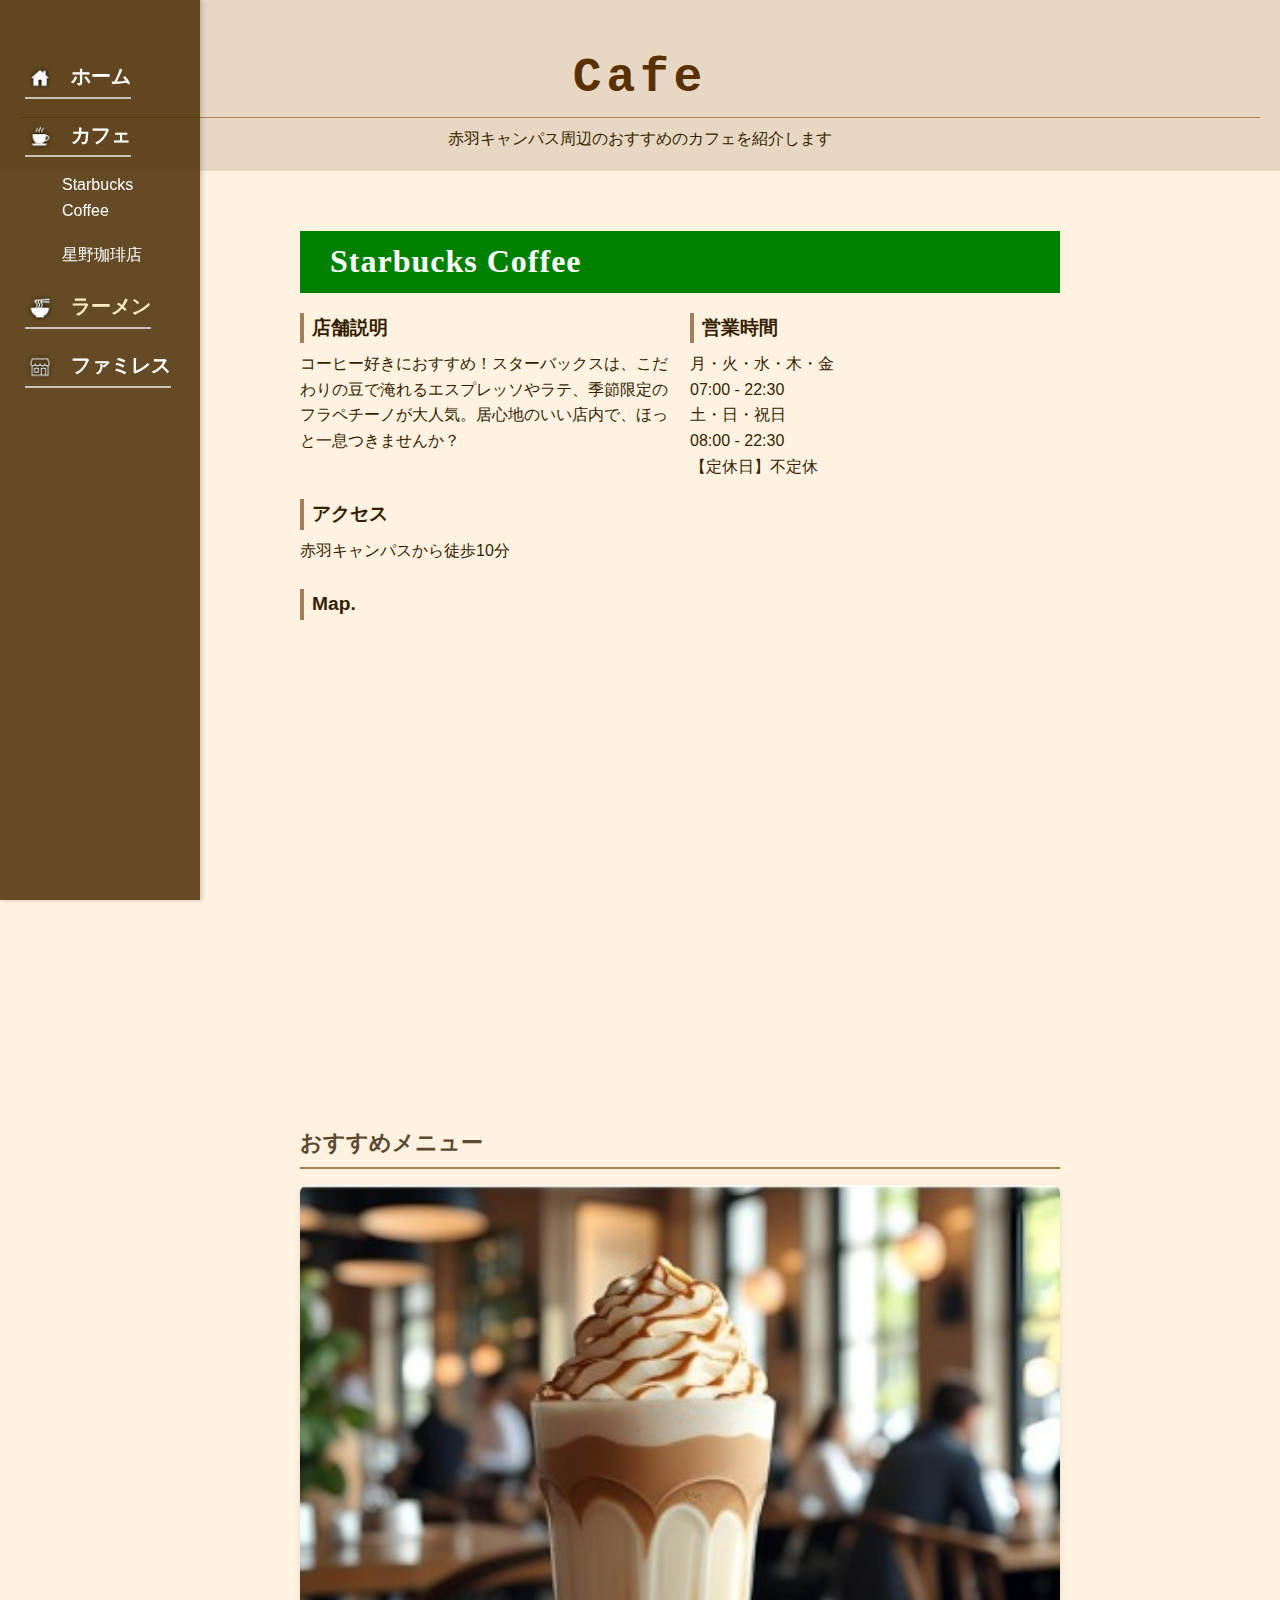
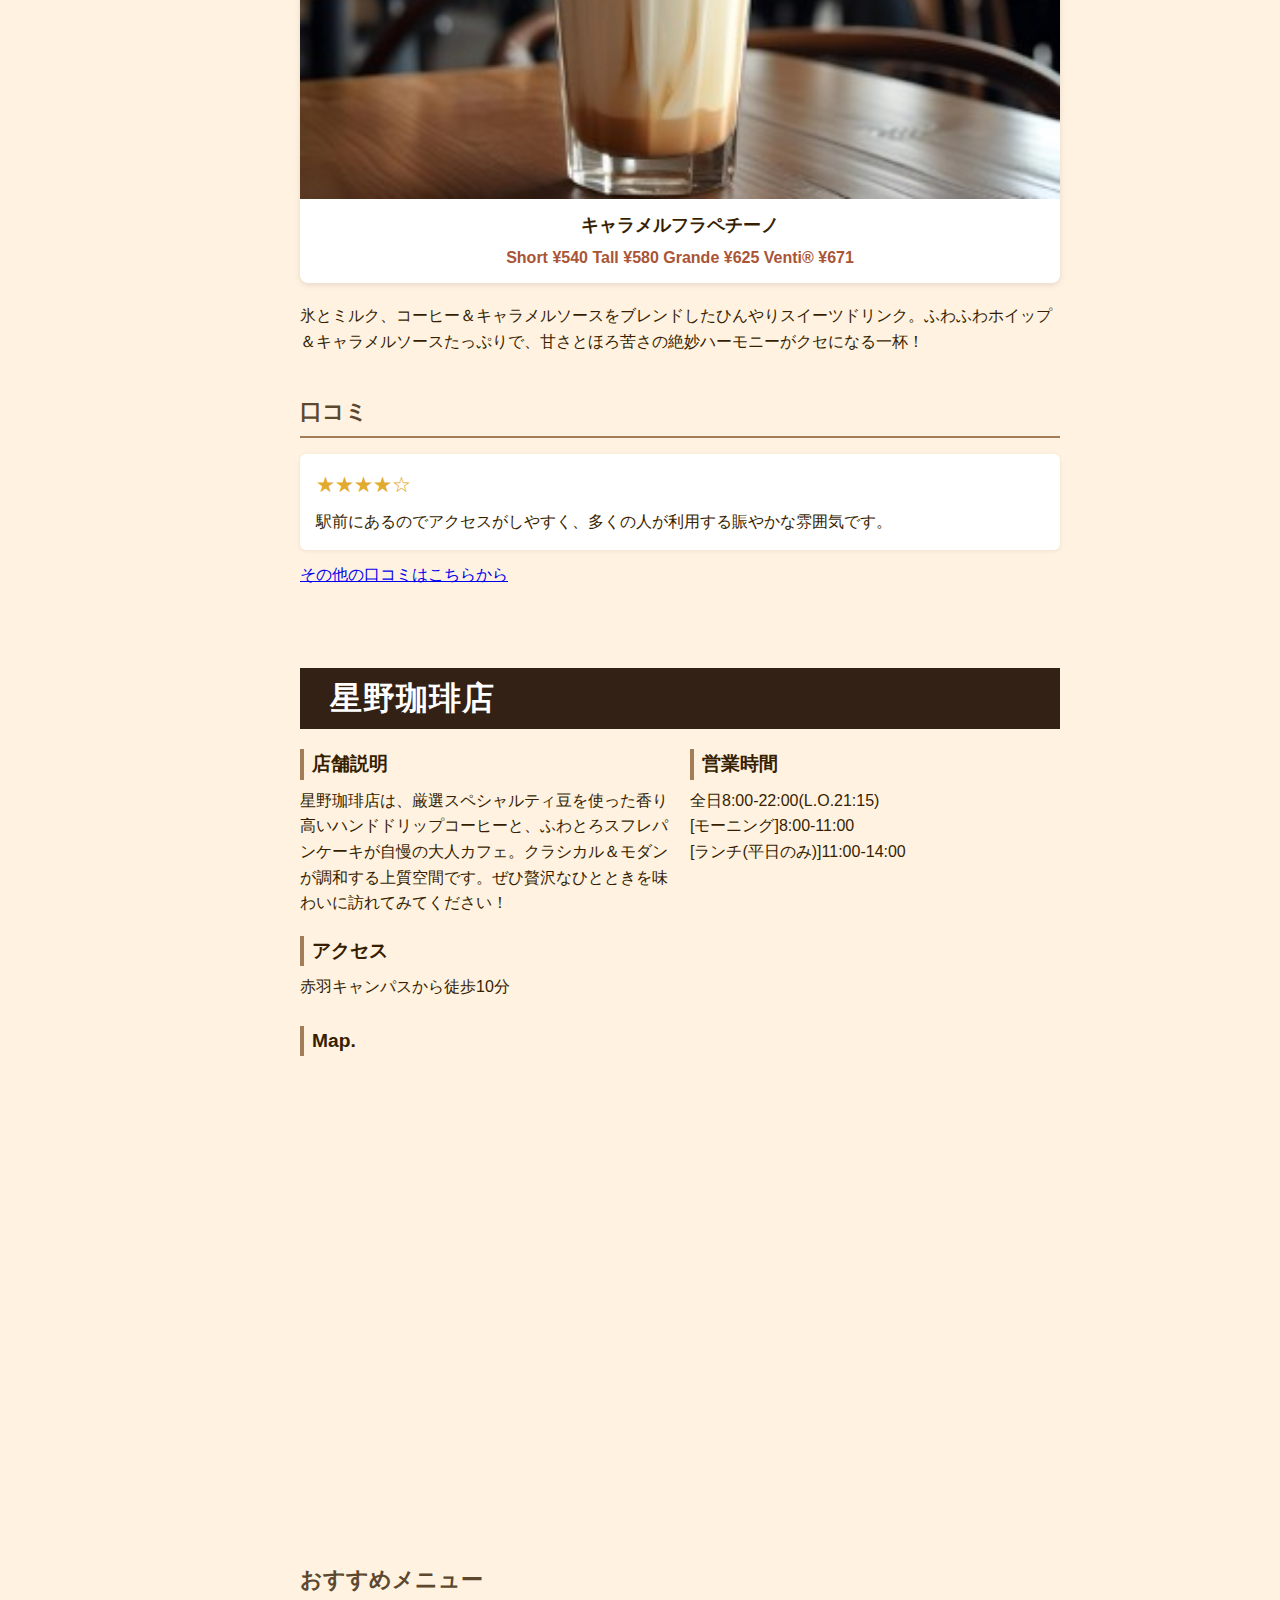
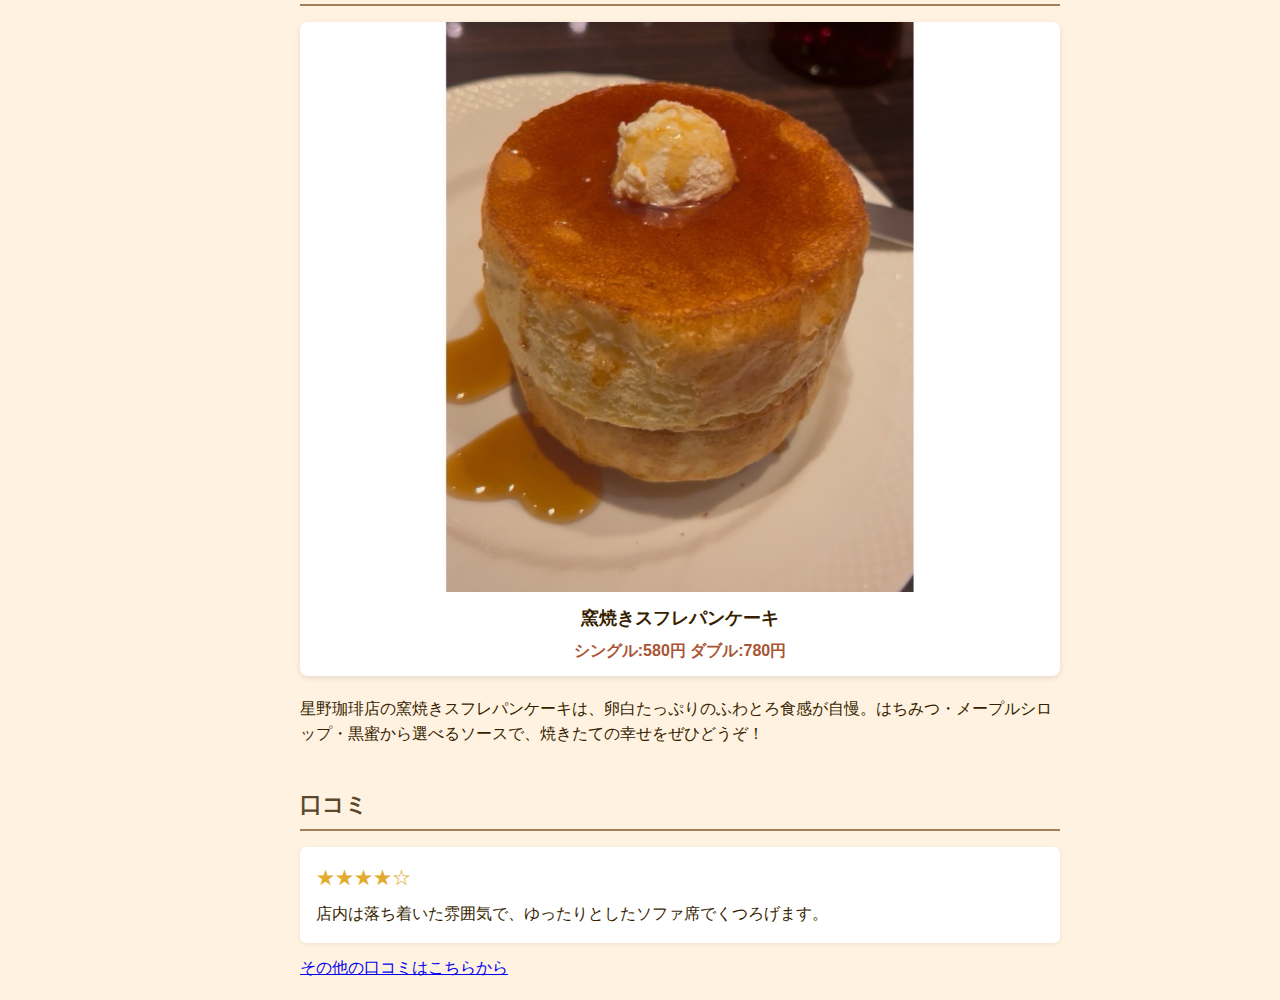
<file: cafe.html>
<!DOCTYPE html>
<html lang="ja">
<head>
  <meta charset="UTF-8">
  <title>カフェの紹介</title>
  <link rel="stylesheet" href="css/sidebar.css">
  <link rel="stylesheet" type="text/css" href="css/cafe.css">
</head>
<body>
  <header class="header">
    <h1 class="site-title">Cafe</h1>
    <p class="catchcopy">赤羽キャンパス周辺のおすすめのカフェを紹介します</p>
  </header>
  <main>
    <h1 class="starbucks" id="stb">Starbucks Coffee</h1>
    <section class="info-section">
      <div class="info-item">
        <h2>店舗説明</h2>
        <p>コーヒー好きにおすすめ！スターバックスは、こだわりの豆で淹れるエスプレッソやラテ、季節限定のフラペチーノが大人気。居心地のいい店内で、ほっと一息つきませんか？</p>
      </div>
      <div class="info-item">
        <h2>営業時間</h2>
        <p>月・火・水・木・金</br>07:00 - 22:30</br>土・日・祝日</br>08:00 - 22:30</br>【定休日】不定休</p>
      </div>
      
      <div class="info-item">
        <h2>アクセス</h2>
        <p>赤羽キャンパスから徒歩10分</p>
        </br>
        <h2>Map.</h2>
        <iframe src="https://www.google.com/maps/embed?pb=!1m18!1m12!1m3!1d51790.01203074553!2d139.65418573124998!3d35.7784283!2m3!1f0!2f0!3f0!3m2!1i1024!2i768!4f13.1!3m3!1m2!1s0x6018931d6e90c02b%3A0x3148ad85ec4aba68!2z44K544K_44O844OQ44OD44Kv44K5IOOCs-ODvOODkuODvCDjg5Pjg7zjg7PjgrrotaTnvr3lupc!5e0!3m2!1sja!2sjp!4v1750986825650!5m2!1sja!2sjp" width="600" height="450" style="border:0;" allowfullscreen="" loading="lazy" referrerpolicy="no-referrer-when-downgrade"></iframe>
    </section>

    <section class="menu-section">
      <h2>おすすめメニュー</h2>
      <div class="menu-cards">
        <div class="menu-card">
          <img src="css/img/cafe1.jpg" alt="キャラメルフラペチーノ">
          <h3>キャラメルフラペチーノ</h3>
          <p>Short ¥540 Tall ¥580 Grande ¥625 Venti® ¥671</p>
        </div>
          <p>氷とミルク、コーヒー＆キャラメルソースをブレンドしたひんやりスイーツドリンク。ふわふわホイップ＆キャラメルソースたっぷりで、甘さとほろ苦さの絶妙ハーモニーがクセになる一杯！</p>

      </div>
    </section>

    <section class="review-section">
      <h2>口コミ</h2>
      <div class="review-card">
        <p class="stars">★★★★☆</p>
        <p>駅前にあるのでアクセスがしやすく、多くの人が利用する賑やかな雰囲気です。</p>
      </div>
      <a href="https://search.google.com/local/reviews?placeid=ChIJK8CQbh2TGGARaLpK7IWtSDE&q=%E3%82%B9%E3%82%BF%E3%83%BC%E3%83%90%E3%83%83%E3%82%AF%E3%82%B9+%E3%82%B3%E3%83%BC%E3%83%92%E3%83%BC+%E3%83%93%E3%83%BC%E3%83%B3%E3%82%BA%E8%B5%A4%E7%BE%BD%E5%BA%97&hl=ja&gl=JP">その他の口コミはこちらから</a>
    </section>
  </main>
 <main>
    <h1 class="hoshino" id="hoshi">星野珈琲店</h1>
    <section class="info-section">
      <div class="info-item">
        <h2>店舗説明</h2>
        <p>星野珈琲店は、厳選スペシャルティ豆を使った香り高いハンドドリップコーヒーと、ふわとろスフレパンケーキが自慢の大人カフェ。クラシカル＆モダンが調和する上質空間です。ぜひ贅沢なひとときを味わいに訪れてみてください！</p>
      </div>
      <div class="info-item">
        <h2>営業時間</h2>
        <p>全日8:00-22:00(L.O.21:15)<br>[モーニング]8:00-11:00<br>[ランチ(平日のみ)]11:00-14:00</p>
      </div>
      
      <div class="info-item">
        <h2>アクセス</h2>
        <p>赤羽キャンパスから徒歩10分</p>
        </br>
        <h2>Map.</h2>
        <iframe src="https://www.google.com/maps/embed?pb=!1m18!1m12!1m3!1d3236.899366142429!2d139.71711737579201!3d35.777848272556255!2m3!1f0!2f0!3f0!3m2!1i1024!2i768!4f13.1!3m3!1m2!1s0x601893f39618879b%3A0x3eac5f1dcb17282f!2z5pif5LmD54-I55Cy5bqXIOi1pOe-veODk-ODk-OCquW6lw!5e0!3m2!1sja!2sjp!4v1751609525252!5m2!1sja!2sjp" width="600" height="450" style="border:0;" allowfullscreen="" loading="lazy" referrerpolicy="no-referrer-when-downgrade"></iframe>
    </section>

    <section class="menu-section">
      <h2>おすすめメニュー</h2>
      <div class="menu-cards">
        <div class="menu-card">
          <img src="css/img/cafe2.jpg" alt="窯焼きスフレパンケーキ">
          <h3>窯焼きスフレパンケーキ</h3>
          <p>シングル:580円 ダブル:780円</p>
        </div>
        <p>星野珈琲店の窯焼きスフレパンケーキは、卵白たっぷりのふわとろ食感が自慢。はちみつ・メープルシロップ・黒蜜から選べるソースで、焼きたての幸せをぜひどうぞ！</p>
      </div>
    </section>

    <section class="review-section">
      <h2>口コミ</h2>
      <div class="review-card">
        <p class="stars">★★★★☆</p>
        <p> 店内は落ち着いた雰囲気で、ゆったりとしたソファ席でくつろげます。</p>
      </div>
      <a href="https://search.google.com/local/reviews?placeid=ChIJm4cYlvOTGGARLygXyx1frD4&q=%E6%98%9F%E4%B9%83%E7%8F%88%E7%90%B2%E5%BA%97+%E8%B5%A4%E7%BE%BD%E3%83%93%E3%83%93%E3%82%AA%E5%BA%97&hl=ja&gl=JP">その他の口コミはこちらから</a>
    </section>
  </main>

   <!-- サイドメニュー -->
  <aside class="side-menu">
    <nav>
      <ul>
        <li><a href="index.html"><img src="css/img/icon-home.png" alt="ホーム" class="menu-icon">
    ホーム</a></li>
        <li><a href="cafe.html"><img src="css/img/icon-cafe.png" alt="カフェ" class="menu-icon"> カフェ</a>
        <ul class="submenu">
            <li><a href="#stb">Starbucks Coffee</a></li>
            <li><a href="#hoshi">星野珈琲店</a></li>
            
          </ul>
        </li>
        <li>
          <a href="ramen.html" class="active"><img src="css/img/icon-ramen.png" alt="ラーメン" class="menu-icon"> ラーメン</a>
         
        </li>
        <li><a href="family_restaurant.html"><img src="css/img/icon-family.png" alt="ファミレス" class="menu-icon"> ファミレス</a></li>
      </ul>
    </nav>
  </aside>
</body>
</html>
</file>
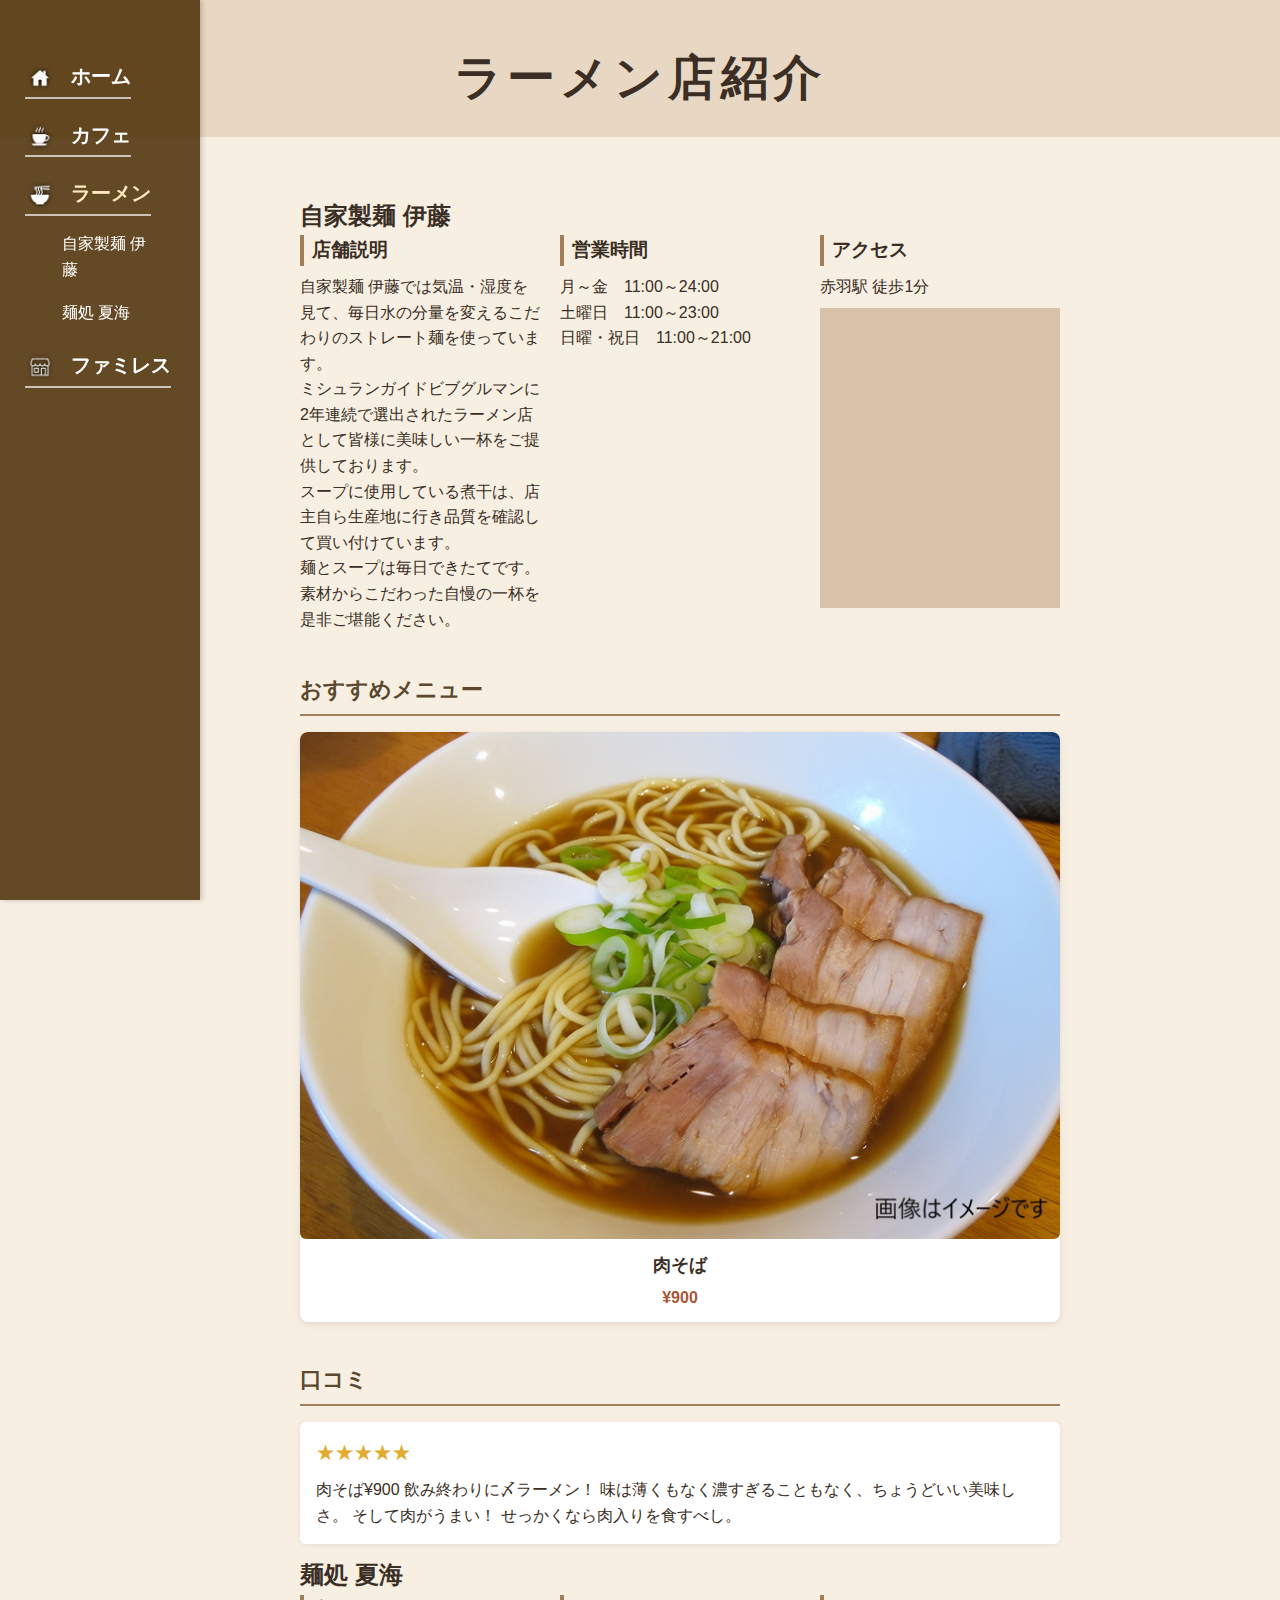
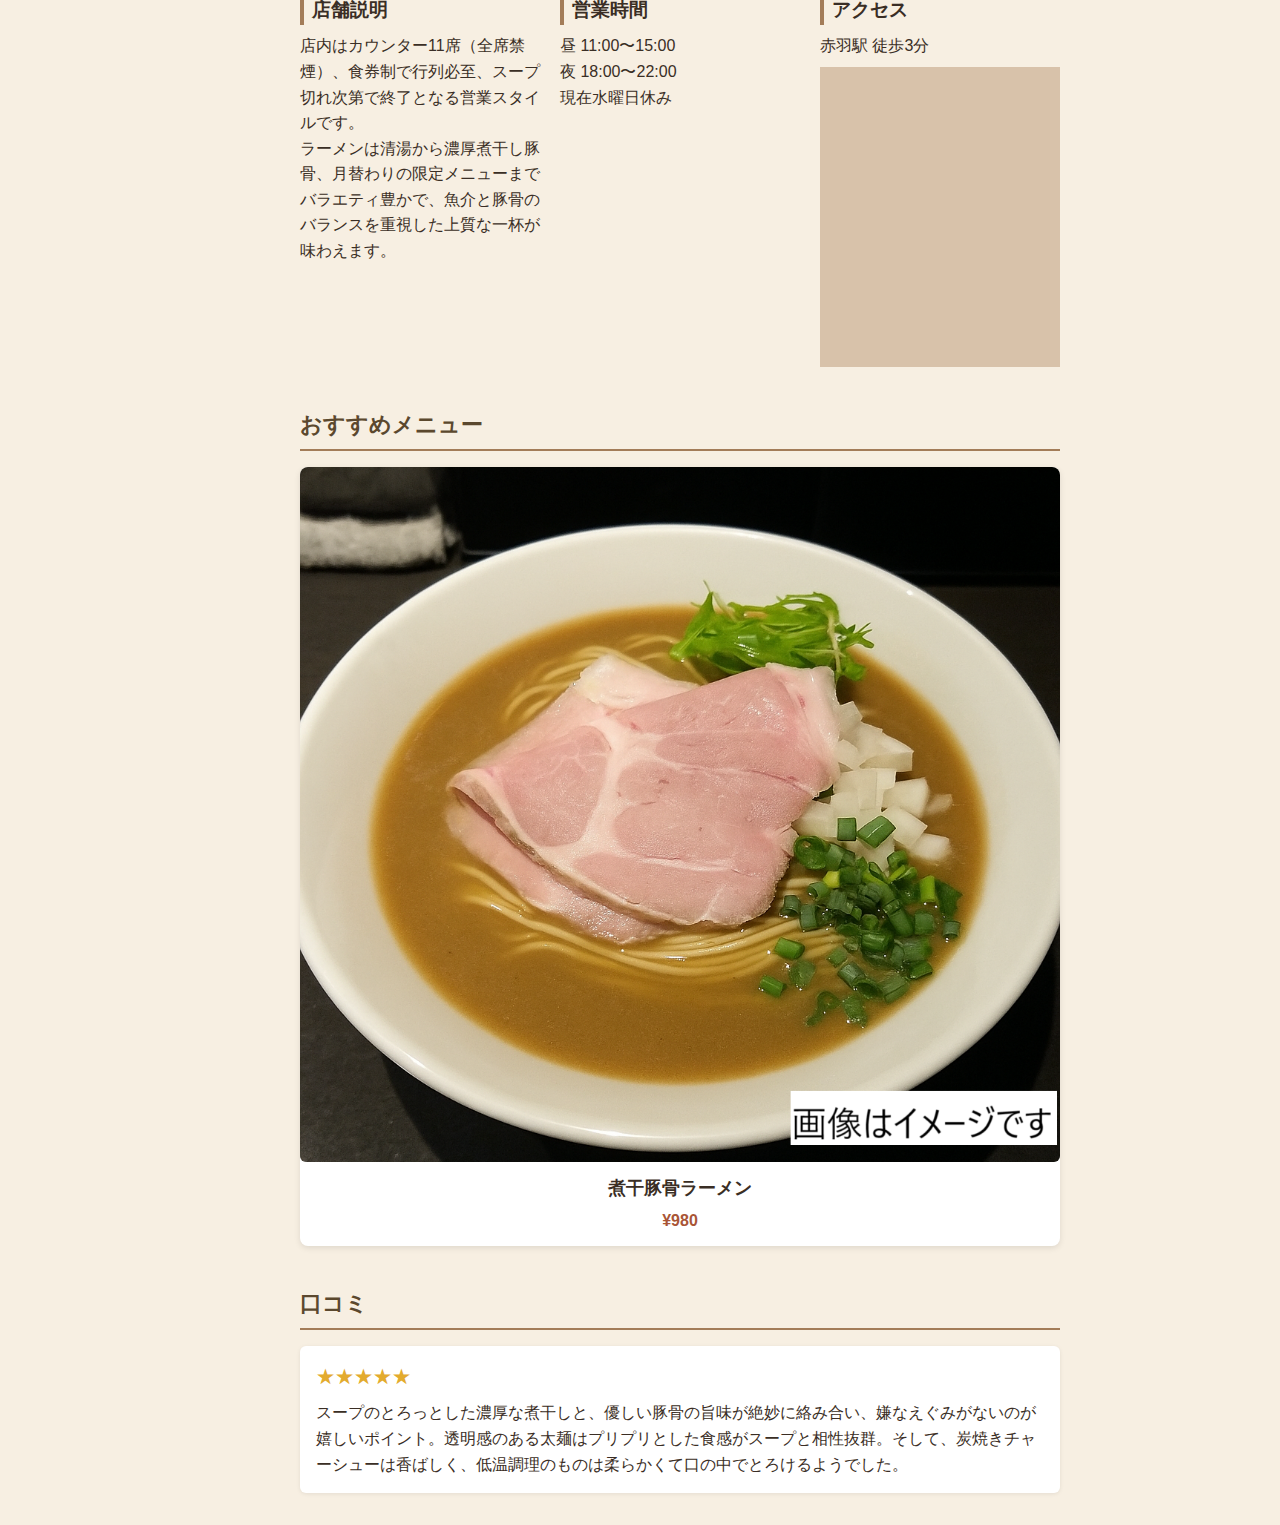
<file: ramen.html>
<!DOCTYPE html>
<html lang="ja">
<head>
  <meta charset="UTF-8">
  <meta name="viewport" content="width=device-width,initial-scale=1">


  <title>ラーメン店紹介</title>
  <link rel="stylesheet" href="css/sidebar.css">

  <link rel="stylesheet" href="css/ramen.css">
</head>
<body>
  <header class="header">
    <h1 class="site-title">ラーメン店紹介</h1>
  </header>

  <main>
    <article class="shop">
      <h2 class="shop-name" id="ito">自家製麺 伊藤</h2>
    </article>
    <section class="info-section">
      <div class="info-item">
        <h2>店舗説明</h2>
        <p>自家製麺 伊藤では気温・湿度を見て、毎日水の分量を変えるこだわりのストレート麺を使っています。<br>
           ミシュランガイドビブグルマンに2年連続で選出されたラーメン店として皆様に美味しい一杯をご提供しております。<br>
           スープに使用している煮干は、店主自ら生産地に行き品質を確認して買い付けています。<br>
           麺とスープは毎日できたてです。素材からこだわった自慢の一杯を是非ご堪能ください。</p>
      </div>
      <div class="info-item">
        <h2>営業時間</h2>
        <p>月～金　11:00～24:00<br>土曜日　11:00～23:00<br>日曜・祝日　11:00～21:00</p>
      </div>
      <div class="info-item">
        <h2>アクセス</h2>
        <p>赤羽駅 徒歩1分</p>
        <div class="map-placeholder">
          <iframe
            width="100%"
            height="300"
            frameborder="0"
            style="border:0"
            src="https://maps.google.com/maps?hl=ja
                &q=東京都北区赤羽1-2-4 自家製麺 伊藤
                &t=&z=17
                &ie=UTF8
                &iwloc=B
                &output=embed"
            allowfullscreen
            loading="lazy">
          </iframe>
        </div>
      </div>
    </section>

    <section class="menu-section">
      <h2>おすすめメニュー</h2>
      <div class="menu-cards">
        <div class="menu-card">
          <img src="css\img\ramen1.png" alt="肉そば" class="menu-image">
          <h3>肉そば</h3>
          <p>¥900</p>
        </div>
      </div>
    </section>

    <section class="review-section">
      <h2>口コミ</h2>
      <div class="review-card">
        <p class="stars">★★★★★</p>
        <p>肉そば¥900
           飲み終わりに〆ラーメン！
           味は薄くもなく濃すぎることもなく、ちょうどいい美味しさ。
           そして肉がうまい！
           せっかくなら肉入りを食すべし。</p>
      </div>
    </section>
    <article class="shop">
      <h2 class="shop-name" id="natu">麺処 夏海</h2>
    </article>
    <section class="info-section">
      <div class="info-item">
        <h2>店舗説明</h2>
        <p>店内はカウンター11席（全席禁煙）、食券制で行列必至、スープ切れ次第で終了となる営業スタイルです。<br>
           ラーメンは清湯から濃厚煮干し豚骨、月替わりの限定メニューまでバラエティ豊かで、魚介と豚骨のバランスを重視した上質な一杯が味わえます。</p>
      </div>
      <div class="info-item">
        <h2>営業時間</h2>
        <p>昼 11:00〜15:00<br>夜 18:00〜22:00<br>現在水曜日休み</p>
      </div>
      <div class="info-item">
        <h2>アクセス</h2>
        <p>赤羽駅 徒歩3分</p>
        <div class="map-placeholder">
          <iframe
            width="100%"
            height="300"
            frameborder="0"
            style="border:0"
            src="https://maps.google.com/maps?hl=ja
                &q=東京都北区赤羽1-18-4 麺処 夏海
                &t=&z=17
                &ie=UTF8
                &iwloc=B
                &output=embed"
            allowfullscreen
            loading="lazy">
          </iframe>
       </div>
      </div>
    </section>

    <section class="menu-section">
      <h2>おすすめメニュー</h2>
      <div class="menu-cards">
        <div class="menu-card">
          <img src="css/img/ramen2.png" alt="煮干豚骨ラーメン" class="menu-image">
          <h3>煮干豚骨ラーメン</h3>
          <p>¥980</p>
        </div>
      </div>
    </section>

    <section class="review-section">
      <h2>口コミ</h2>
      <div class="review-card">
        <p class="stars">★★★★★</p>
        <p>スープのとろっとした濃厚な煮干しと、優しい豚骨の旨味が絶妙に絡み合い、嫌なえぐみがないのが嬉しいポイント。透明感のある太麺はプリプリとした食感がスープと相性抜群。そして、炭焼きチャーシューは香ばしく、低温調理のものは柔らかくて口の中でとろけるようでした。</p>
      </div>
    </section>
  </main>
   <!-- サイドメニュー -->
  <aside class="side-menu">
    <nav>
      <ul>
        <li><a href="index.html"><img src="css/img/icon-home.png" alt="ホーム" class="menu-icon">
    ホーム</a></li>
        <li><a href="cafe.html"><img src="css/img/icon-cafe.png" alt="カフェ" class="menu-icon"> カフェ</a></li>
        <li>
          <a href="ramen.html" class="active"><img src="css/img/icon-ramen.png" alt="ラーメン" class="menu-icon"> ラーメン</a>
          <ul class="submenu">
            <li><a href="#ito">自家製麺 伊藤</a></li>
            <li><a href="#natu">麺処 夏海</a></li>            
          </ul>
        </li>
        <li><a href="family_restaurant.html"><img src="css/img/icon-family.png" alt="ファミレス" class="menu-icon"> ファミレス</a>
        </li>
      </ul>
    </nav>
  </aside>
</body>
</html>
</file>
<file: css/sidebar.css>
/* sidebar.css */
/* サイドメニュー全体 */
.side-menu {
   position: fixed;
  top: 0;
  left: 0;
  width: 200px;
  height: 100vh;
  background: rgba(73, 45, 4, 0.85);
  padding-top: 40px;
  box-shadow: 2px 0 5px rgba(0,0,0,0.2);
  z-index: 100;

  /* アニメーション追加 ↓ */
  animation: slideInLeft 1.0s ease-out both;
  
}

/* メニューリスト全体 */
.side-menu ul {
  list-style: none;
  padding: 0 20px;
  margin: 0;
  
  
}

/* 各リスト項目 */
.side-menu li {
  margin: 15px 0;
  margin-left: 5px;
  
}

/* 通常リンク */
.side-menu a {
  color: white;
  text-decoration: none;
  font-weight: bold;
  font-size: 15px;
  display: block;
  transition: color 0.3s;
}

/* ホバー時 */
.side-menu a:hover {
  color: #ffeac1;
}

/* 現在ページ */
.side-menu a.active {
  color: #ffeac1;
}

/* 枝分かれメニュー（ページ内リンク） */
.side-menu .submenu {
  padding-left: 2em;
  margin-top: 10px;
}

main {
  margin-left: 220px; /* サイドメニューの幅＋ちょい余白 */
  padding: 40px;
}

.side-menu > nav > ul > li > a {
  font-size: 20px; /* ← ジャンル名を大きく */
  padding: 5px 0px 5px 0px;
  border-bottom: 2px solid #ffffffaa;
  padding-bottom: 4px;
  display: inline-block;
  
}

.side-menu .submenu a {
  font-size: 16px;
  font-weight: lighter;
  color: #ffffff;
  text-decoration: none;
  position: relative;
  display: inline-block;
  padding-bottom: 3px;
 
}

/* 下線のアニメーションを作る */
.side-menu .submenu a::after {
  content: '';
  position: absolute;
  left: 0;
  bottom: 0;
  height: 1px;
  width: 0;
  background-color: #421e01;
  transition: width 0.3s ease;
}

/* ホバー時に下線が伸びる */
.side-menu .submenu a:hover::after {
  width: 100%;
}


.menu-icon {
  width: 30px;
  height: auto;
  object-fit: contain;
  vertical-align: middle;
  margin-right: 0.5em;
  filter: drop-shadow(0 0 2px #000); /* 黒背景でも見やすく */
}



@keyframes slideInLeft {
  0% {
    transform: translateX(-100%);
    opacity: 0;
  }
  100% {
    transform: translateX(0);
    opacity: 1;
  }
}
</file>
<file: css/cafe.css>
/* リセット＆ベース */
* {
  margin: 0; padding: 0;
  box-sizing: border-box;
}
body {
  font-family: "Hiragino Maru Gothic Pro", "メイリオ", sans-serif;
  background-color: #ffe4c07b;
    color: #361e00;
  line-height: 1.6;
}
/* ヘッダー */
.header {
  text-align: center;
  padding: 40px 20px 20px;
  background: #e8d8c3;
}
.site-title {
    color: #593100;
    font-family: 'Courier New', Courier, monospace;
    border-bottom:  0.1rem outset #ffc67b;
    font-size: 3rem;
    letter-spacing: 0.1em;
}
.catchcopy {
  margin-top: 8px;
  font-size: 1rem;
}
/* メインコンテンツ */
main{
  max-width: 800px;
  padding: 20px;
  margin-left: 280px;
  margin-top: 40px;
}
/* 店舗情報 */
.info-section {
  display: flex;
  flex-wrap: wrap;
  gap: 20px;
  margin-bottom: 40px;
}
.info-item {
  flex: 1 1 240px;
}
.info-item h2 {
  font-size: 1.2rem;
  border-left: 4px solid #A37C58;
  padding-left: 8px;
  margin-bottom: 8px;
}
.map-placeholder {
  width: 100%;
  height: 120px;
  background-color: #D8C2AA;
  display: flex;
  align-items: center;
  justify-content: center;
  color: #806149;
  font-weight: bold;
  margin-top: 8px;
}
/* おすすめメニュー */
.menu-section h2 {
  font-size: 1.4rem;
  border-bottom: 2px solid #A37C58;
  padding-bottom: 6px;
  margin-bottom: 16px;
  color: #5B482E;
}
.menu-cards {
  display: flex;
  flex-wrap: wrap;
  gap: 20px;
}
.menu-card {
  flex: 1 1 220px;
  background: #FFF;
  border-radius: 8px;
  overflow: hidden;
  box-shadow: 0 2px 6px rgba(0,0,0,0.1);
  text-align: center;
}
.menu-card img {
  width: 100%;
  display: block;
}
.menu-card h3 {
  margin: 12px 0 6px;
  font-size: 1.1rem;
}
.menu-card p {
  margin-bottom: 12px;
  color: #A95536;
  font-weight: bold;
}
/* 口コミ */
.review-section {
  margin-top: 40px;
}
.review-section h2 {
  font-size: 1.4rem;
  border-bottom: 2px solid #A37C58;
  padding-bottom: 6px;
  margin-bottom: 16px;
  color: #5B482E;
}
.review-card {
  background: #FFF;
  border-radius: 6px;
  padding: 16px;
  margin-bottom: 12px;
  box-shadow: 0 1px 4px rgba(0,0,0,0.08);
}
.stars {
  color: #E3AB2E;
font-size: 1.2rem;
  margin-bottom: 8px;
}
/* フッター */
.footer {
  text-align: center;
  padding: 20px;
  font-size: 0.9rem;
  color: #8D7B6B;
}
.starbucks{
    letter-spacing:1px;
    padding: 5px 30px ;
    margin-bottom: 20px;
    background-color: green;
    color: white;
    font-family: Georgia, 'Times New Roman', Times, serif;
}
.hoshino{
    letter-spacing:1px;
    padding: 5px 30px ;
    margin-bottom: 20px;
    background-color: #332116;
    color: white;
    font-family: Georgia, 'Times New Roman', Times, serif;
}
</file>
<file: css/ramen.css>
/* リセット＆ベース */
* {
  margin: 0; padding: 0;
  box-sizing: border-box;
}
body {
  font-family: "Hiragino Maru Gothic Pro", "メイリオ", sans-serif;
  background-color: #F7EFE2;
  color: #3A2E25;
  line-height: 1.6;
}
/* ヘッダー */
.header {
  text-align: center;
  padding: 40px 20px 20px;
  background: #E8D8C3;
}
.site-title {
  font-size: 3rem;
  letter-spacing: 0.1em;
}
.catchcopy {
  margin-top: 8px;
  font-size: 1rem;
  color: #6B5848;
}
/* メインコンテンツ */
main {
  max-width: 800px;
  padding: 20px;
  margin-left: 280px;
  margin-top: 40px;
}
/* 店舗情報 */
.info-section {
  display: flex;
  flex-wrap: wrap;
  gap: 20px;
  margin-bottom: 40px;
}
.info-item {
  flex: 1 1 240px;
}
.info-item h2 {
  font-size: 1.2rem;
  border-left: 4px solid #A37C58;
  padding-left: 8px;
  margin-bottom: 8px;
}
.map-placeholder {
  width: 100%;
  height: 300px;
  overflow: hidden;
  background-color: #D8C2AA;
  display: flex;
  align-items: center;
  justify-content: center;
  color: #806149;
  font-weight: bold;
  margin-top: 8px;
}
.map-placeholder iframe {
  width: 100%;
  height: 100%;
  border: 0;
}
/* おすすめメニュー */
.menu-section h2 {
  font-size: 1.4rem;
  border-bottom: 2px solid #A37C58;
  padding-bottom: 6px;
  margin-bottom: 16px;
  color: #5B482E;
}
.menu-cards {
  display: flex;
  flex-wrap: wrap;
  gap: 20px;
}
.menu-card {
  flex: 1 1 220px;
  background: #FFF;
  border-radius: 8px;
  overflow: hidden;
  box-shadow: 0 2px 6px rgba(0,0,0,0.1);
  text-align: center;
}
.menu-card .menu-image {
  display: block;
  width: 100%;
  height: auto;
  border-radius: 6px;
  object-fit: cover;
}
.menu-card img {
  width: 100%;
  display: block;
}
.menu-card h3 {
  margin: 12px 0 6px;
  font-size: 1.1rem;
}
.menu-card p {
  margin-bottom: 12px;
  color: #A95536;
  font-weight: bold;
}
/* 口コミ */
.review-section {
  margin-top: 40px;
}
.review-section h2 {
  font-size: 1.4rem;
  border-bottom: 2px solid #A37C58;
  padding-bottom: 6px;
  margin-bottom: 16px;
  color: #5B482E;
}
.review-card {
  background: #FFF;
  border-radius: 6px;
  padding: 16px;
  margin-bottom: 12px;
  box-shadow: 0 1px 4px rgba(0,0,0,0.08);
}
.stars {
  color: #E3AB2E;
  font-size: 1.2rem;
  margin-bottom: 8px;
}
/* フッター */
.footer {
  text-align: center;
  padding: 20px;
  font-size: 0.9rem;
  color: #8D7B6B;
}
</file>
